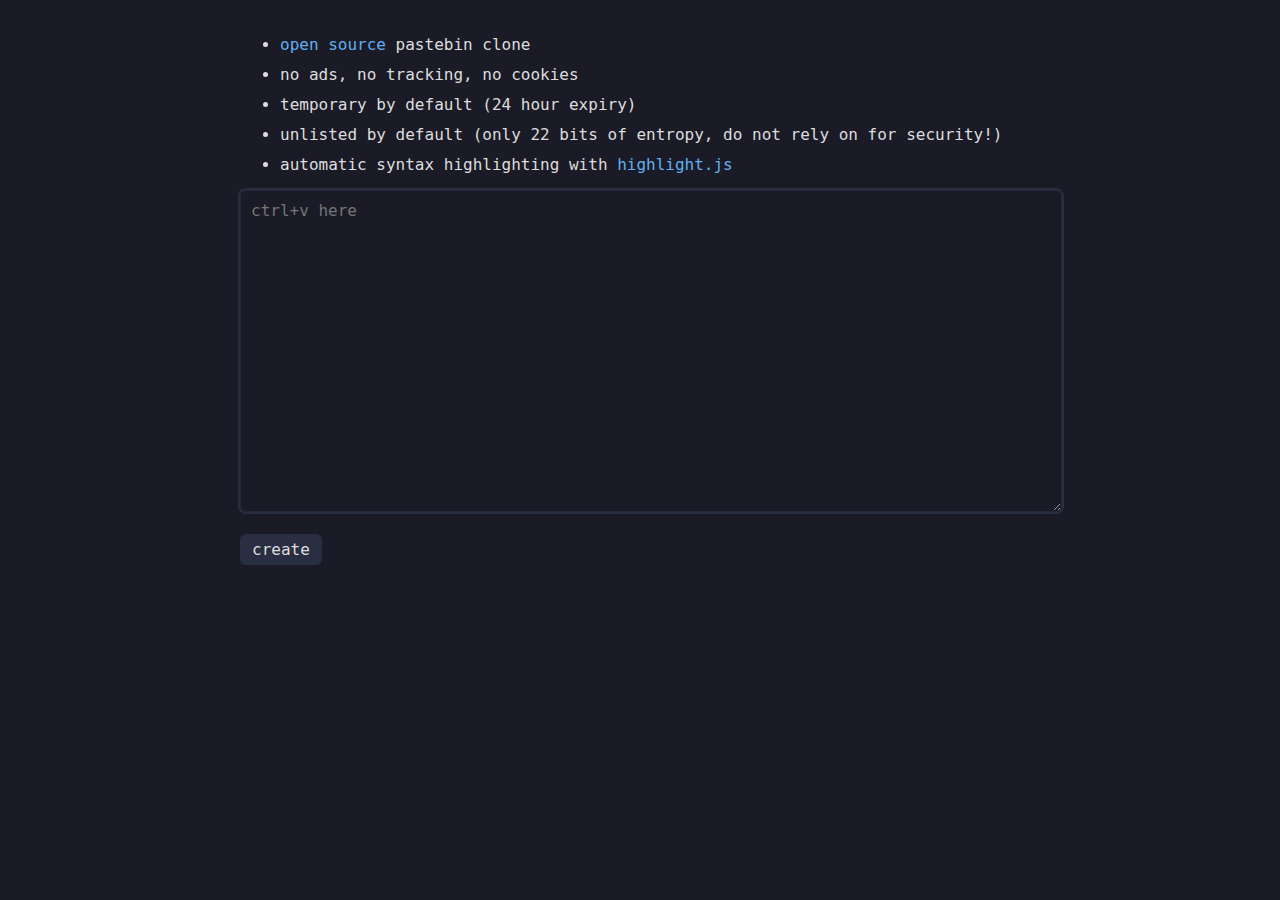
<file: static/index.html>
<!DOCTYPE html>
<html lang="en">
<head>
    <meta charset="UTF-8">
    <meta name="viewport" content="width=device-width, initial-scale=1.0">
    <title>ctrl+v</title>
    <link rel="stylesheet" href="/static/style.css">
</head>
<body>
    <div class="container">
        <ul>
            <li><a href="https://github.com/s1dny/ctrlv" target="_blank">open source</a> pastebin clone</li>
            <li>no ads, no tracking, no cookies</li>
            <li>temporary by default (24 hour expiry)</li>
            <li>unlisted by default (only 22 bits of entropy, do not rely on for security!)</li>
            <li>automatic syntax highlighting with <a href="https://highlightjs.org/" target="_blank">highlight.js</a></li>
        </ul>
        
        <form action="/paste" method="post">
            <textarea name="content" placeholder="ctrl+v here" autofocus></textarea>
            <button type="submit" class="btn">create</button>
        </form>
    </div>
</body>
</html>
</file>
<file: static/style.css>
* {
    color: #ddd;
}

body {
    font-family: monospace;
    line-height: 1.5;
    max-width: 800px;
    margin: 0 auto;
    padding: 20px;
    background-color: #1a1b26;
}

header {
    display: flex;
    justify-content: space-between;
    align-items: center;
    margin-bottom: 20px;
    border-bottom: 1px solid #24283b;
    padding-bottom: 10px;
}

.btn {
    display: inline-block;
    border-radius: 6px;
    background-color: #292e42;
    padding: 6px 12px;
    text-align: center;
    text-decoration: none;
    font-size: 16px;
    cursor: pointer;
    font-family: monospace;
    border: none;
}

p {
    font-size: 16px;
}

.btn:hover {
    background-color: #24283b;
}

pre {
    font-size: 16px;
}

textarea {
    background-color: #1a1b26;
    width: 100%;
    min-height: 300px;
    padding: 10px;
    font-family: monospace;
    font-size: 16px;
    border: 1px solid #24283b;
    margin-bottom: 16px;
    border-radius: 6px;
    resize: vertical;
}

textarea:focus {
    outline: 2px solid #292e42;
}

li {
    font-size: 16px;
    margin-bottom: 6px;
}

code {
    font-family: monospace;
}

a {
    color: #61afef;
    text-decoration: none;
}

a:hover {
    text-decoration: underline;
}

.toast {
    position: fixed;
    bottom: 20px;
    right: 20px;
    font-size: 16px;
    background-color: #292e42;
    border-radius: 6px;
    padding: 10px 20px;
    border: none;
    display: none;
}
</file>
